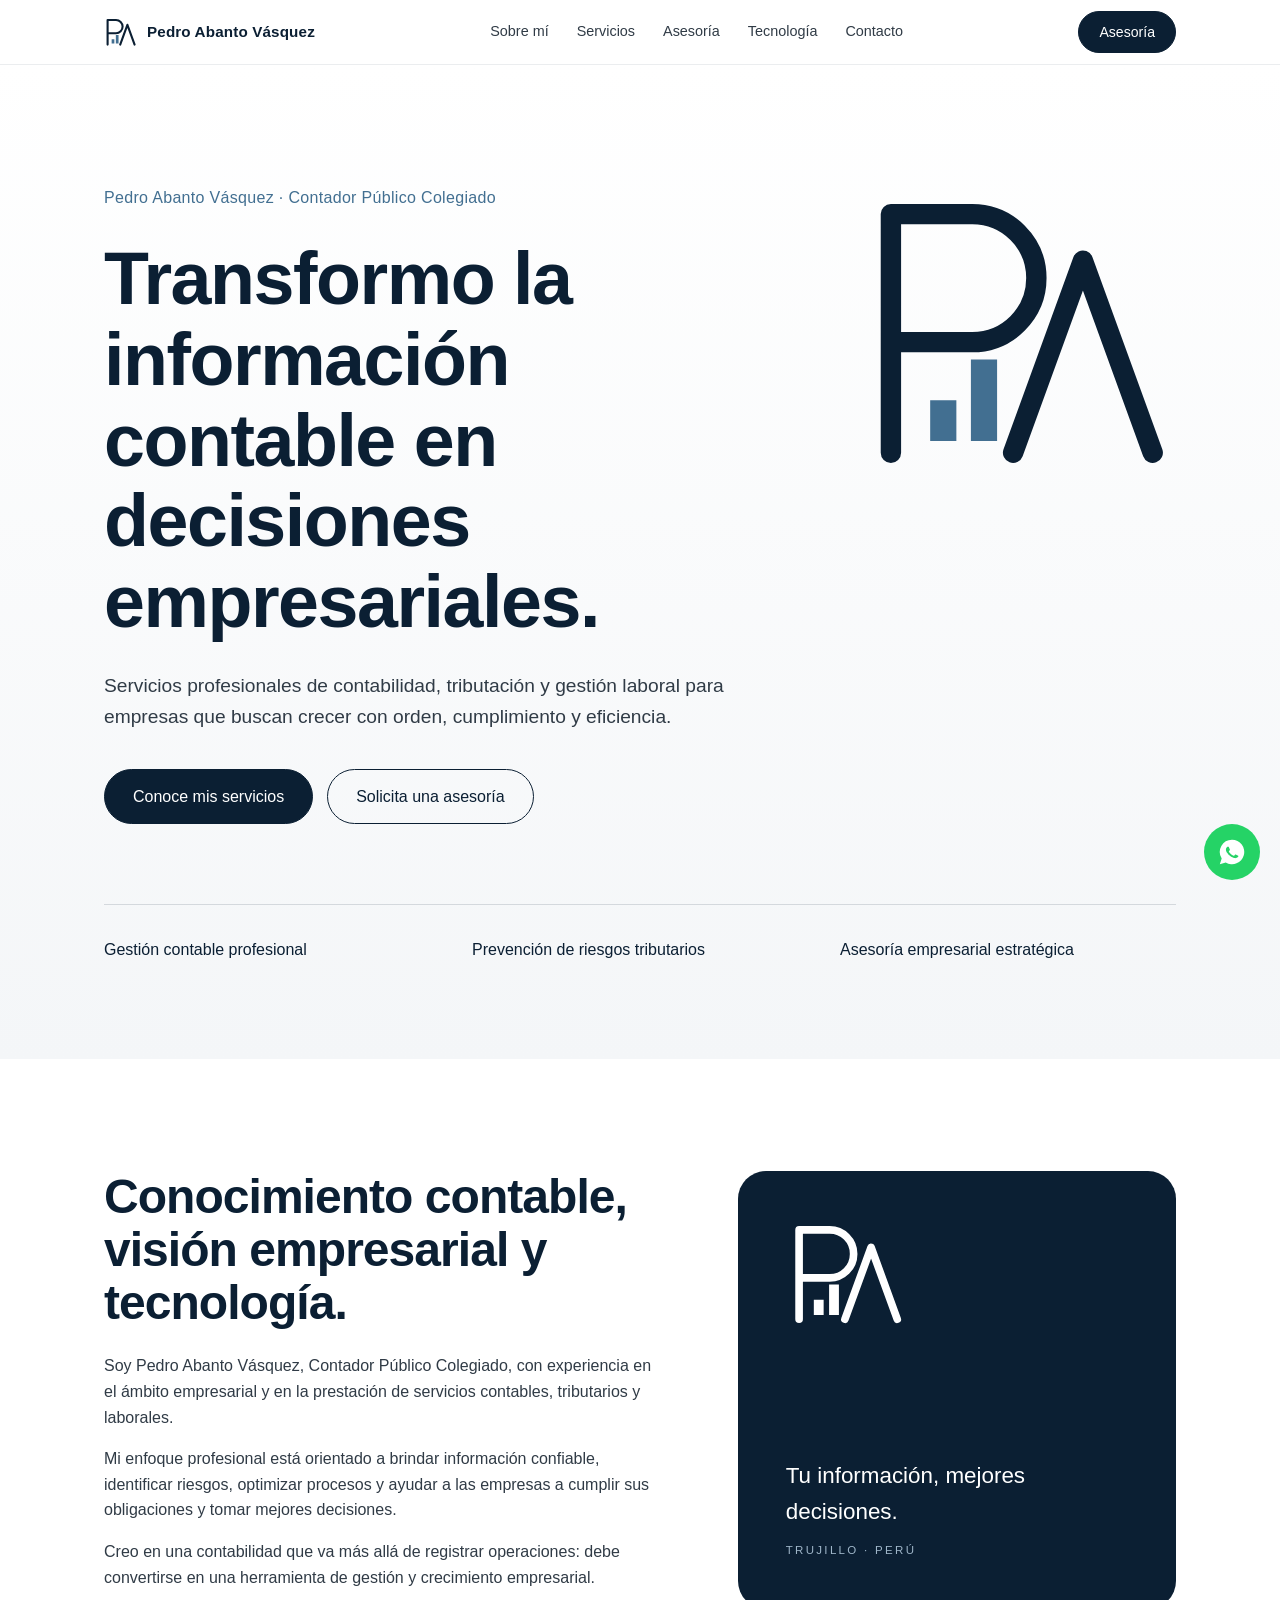
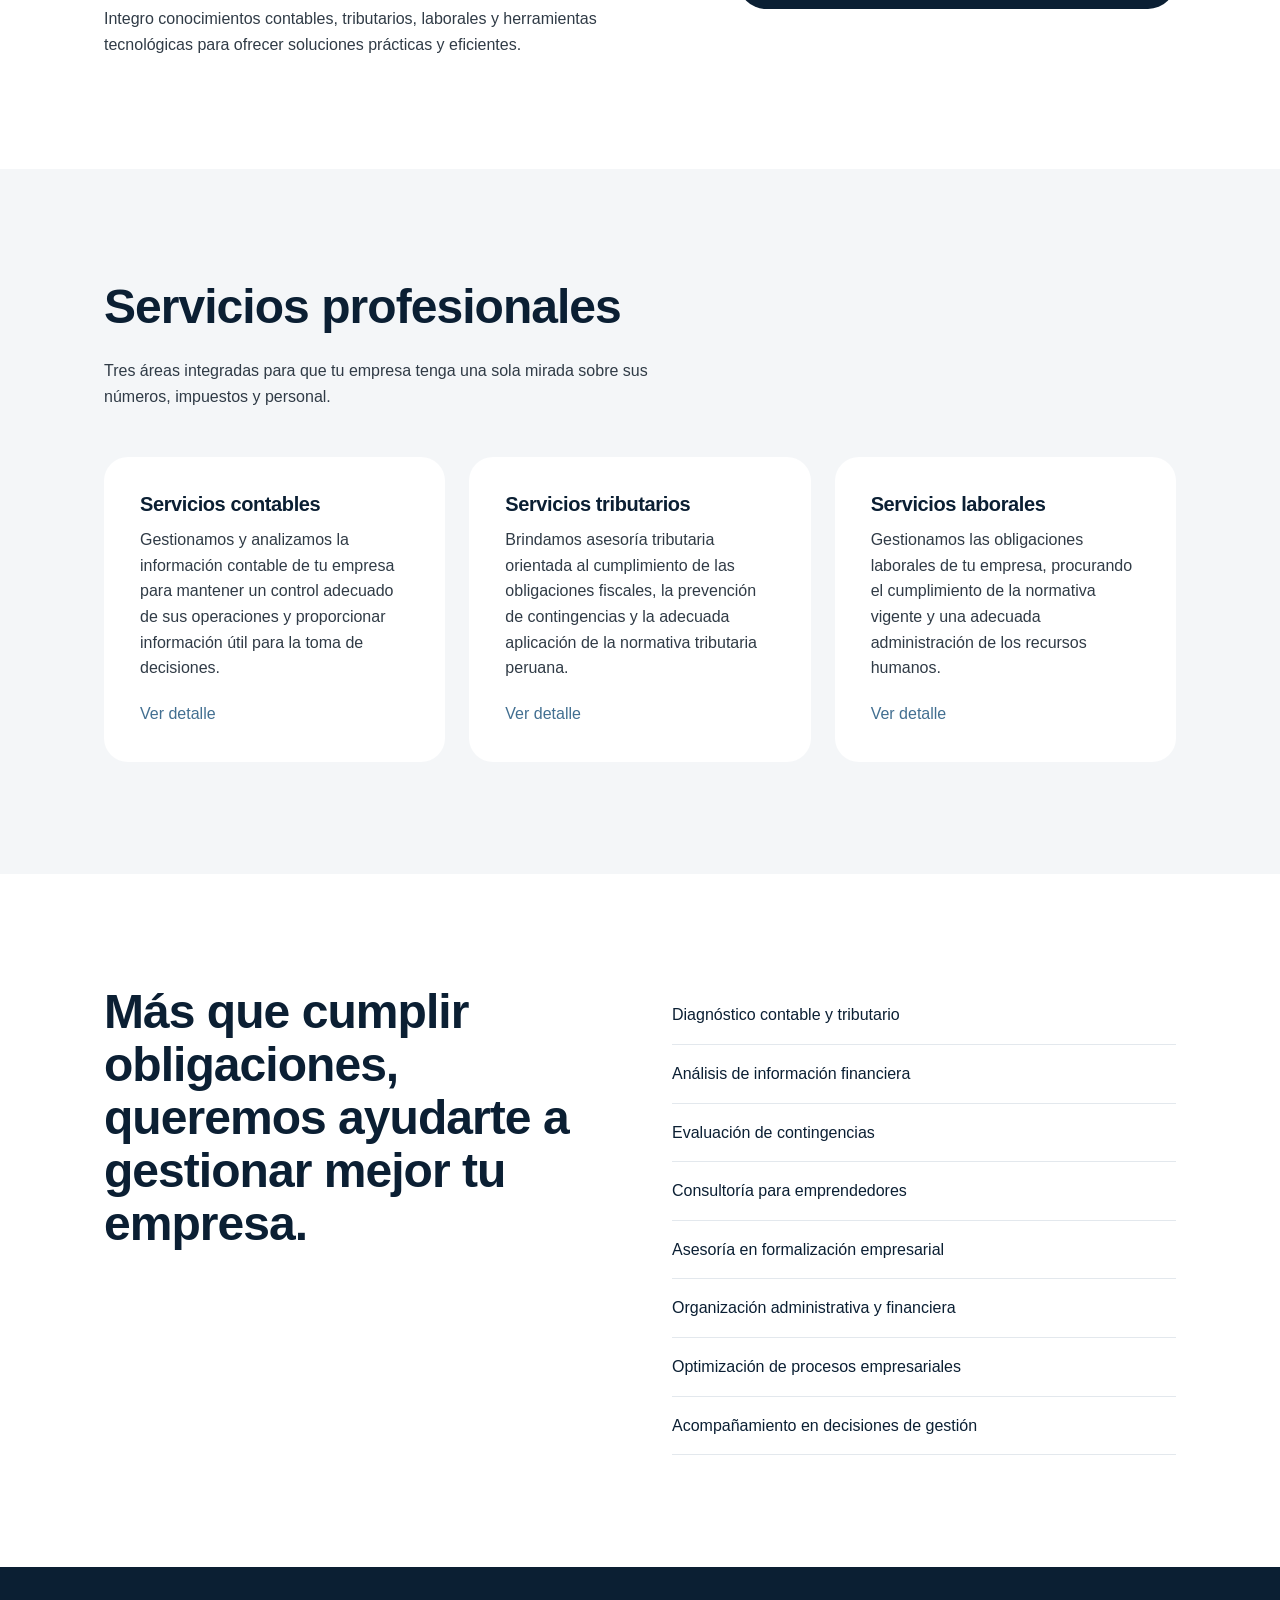
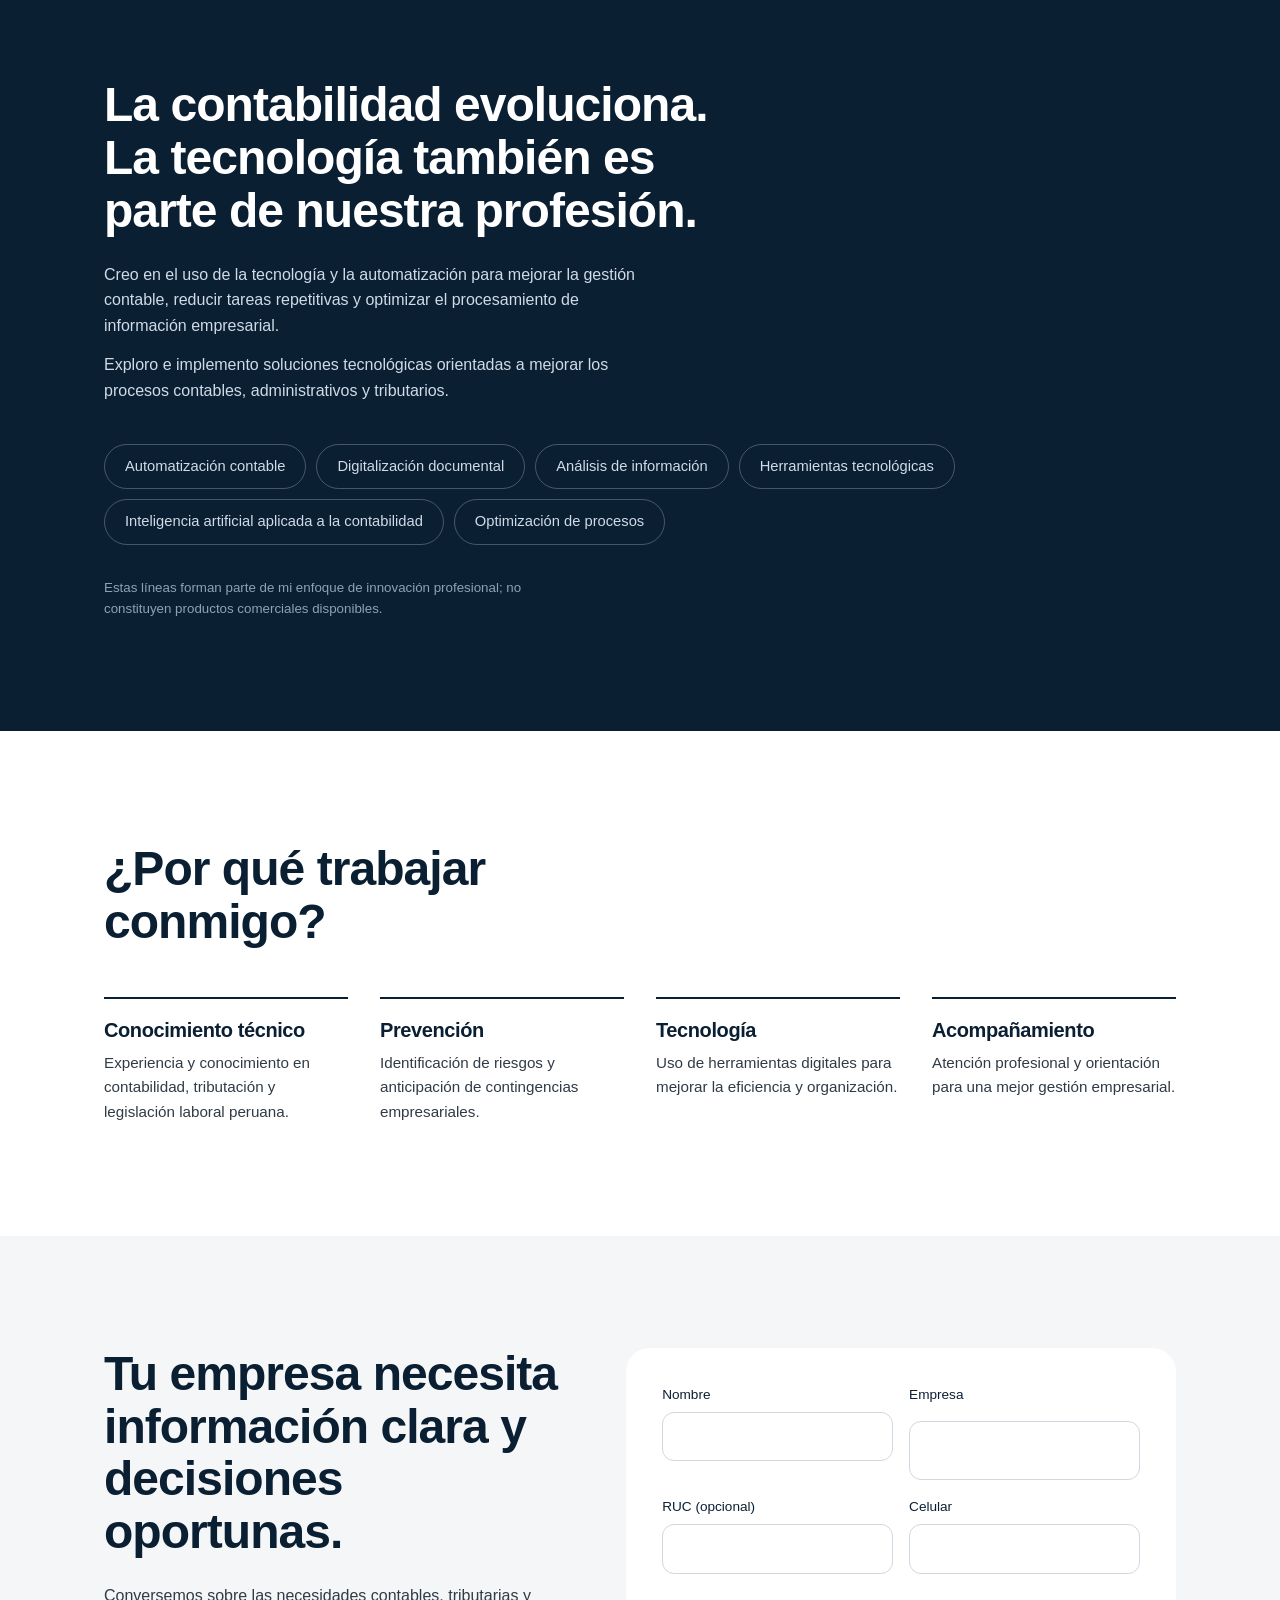
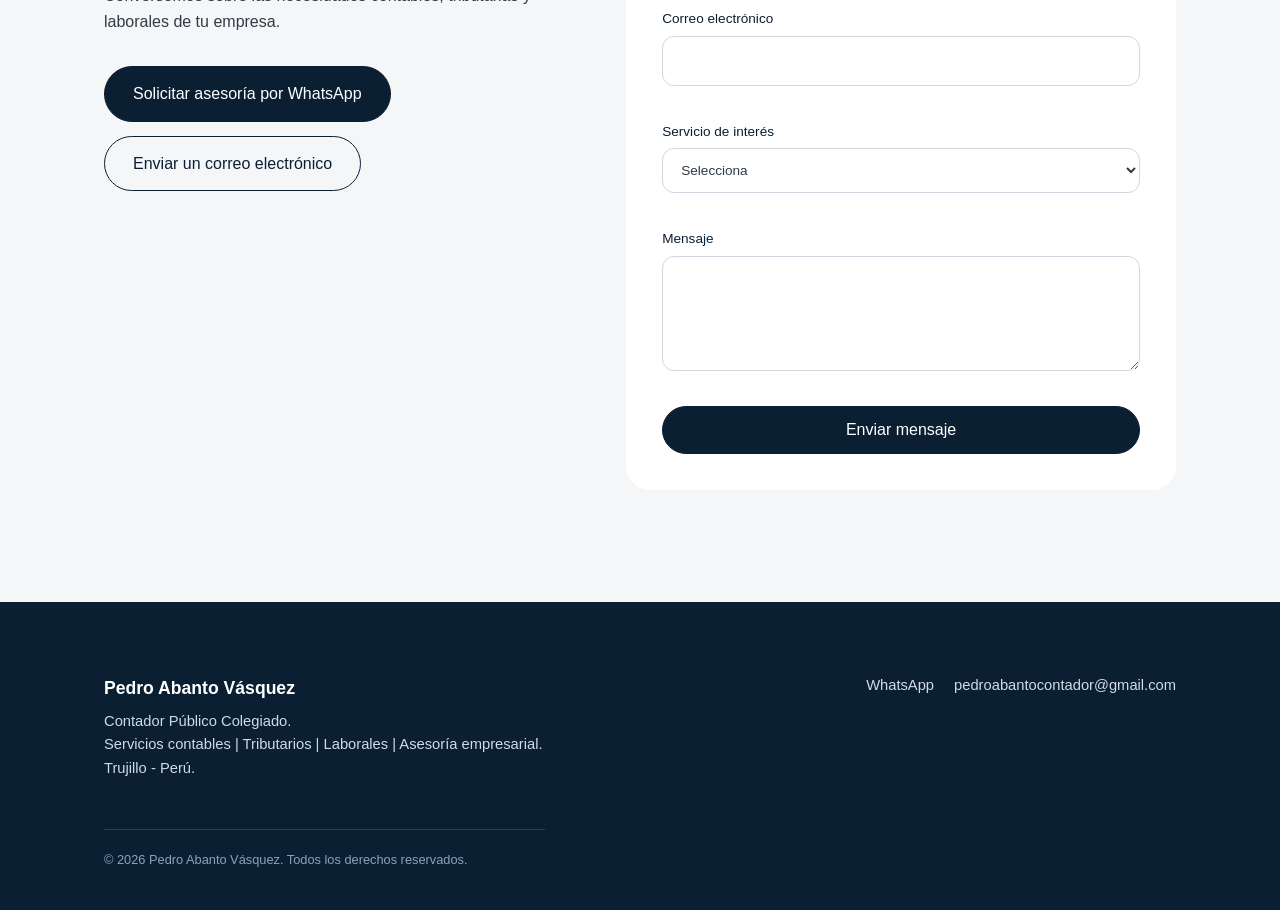
<file: index.html>
<!DOCTYPE html>
<html lang="es-PE"><head><meta charset="utf-8"><meta name="viewport" content="width=device-width,initial-scale=1">
<title>Pedro Abanto Vásquez | Contador Público en Trujillo · Asesoría tributaria y laboral</title>
<meta name="description" content="Contador público colegiado en Trujillo, Perú. Servicios contables, outsourcing contable, asesoría tributaria, declaraciones SUNAT, planillas y planeamiento tributario para empresas.">
<meta name="theme-color" content="#0B1F33">
<!-- Cuando tengas dominio: reemplaza TU-DOMINIO.com -->
<link rel="canonical" href="https://TU-DOMINIO.com/">
<meta property="og:type" content="website"><meta property="og:locale" content="es_PE">
<meta property="og:title" content="Pedro Abanto Vásquez | Contador Público Colegiado">
<meta property="og:description" content="Contabilidad, tributación y gestión laboral para empresas que buscan crecer con orden, cumplimiento y eficiencia.">
<meta property="og:url" content="https://TU-DOMINIO.com/"><meta property="og:image" content="https://TU-DOMINIO.com/assets/og.png">
<link rel="icon" type="image/svg+xml" href="assets/logo.svg">
<link rel="stylesheet" href="css/styles.css">
<script type="application/ld+json">{"@context":"https://schema.org","@type":"AccountingService","name":"Pedro Abanto Vásquez - Contador Público Colegiado","areaServed":"PE","address":{"@type":"PostalAddress","addressLocality":"Trujillo","addressCountry":"PE"},"email":"pedroabantocontador@gmail.com","telephone":"+51996002469"}</script>
</head><body>
<header><div class="wrap"><nav aria-label="Principal">
<a class="brand" href="#inicio"><img src="assets/logo.svg" alt="Monograma PA">Pedro Abanto Vásquez</a>
<ul><li><a href="#sobre-mi">Sobre mí</a></li><li><a href="#servicios">Servicios</a></li><li><a href="#asesoria">Asesoría</a></li><li><a href="#tecnologia">Tecnología</a></li><li><a href="#contacto">Contacto</a></li></ul>
<a class="btn" style="padding:9px 20px;font-size:.88rem" href="#contacto">Asesoría</a></nav></div></header>
<main>
<section class="hero" id="inicio"><div class="wrap">
<img class="mark" src="assets/logo.svg" alt="" aria-hidden="true">
<p class="name">Pedro Abanto Vásquez · Contador Público Colegiado</p>
<h1>Transformo la información contable en decisiones empresariales.</h1>
<p class="lead">Servicios profesionales de contabilidad, tributación y gestión laboral para empresas que buscan crecer con orden, cumplimiento y eficiencia.</p>
<div class="cta"><a class="btn" href="#servicios">Conoce mis servicios</a><a class="btn ghost" href="#contacto">Solicita una asesoría</a></div>
<div class="attrs"><p>Gestión contable profesional</p><p>Prevención de riesgos tributarios</p><p>Asesoría empresarial estratégica</p></div>
</div></section>
<section id="sobre-mi"><div class="wrap about"><div>
<h2>Conocimiento contable, visión empresarial y tecnología.</h2>
<p>Soy Pedro Abanto Vásquez, Contador Público Colegiado, con experiencia en el ámbito empresarial y en la prestación de servicios contables, tributarios y laborales.</p>
<p>Mi enfoque profesional está orientado a brindar información confiable, identificar riesgos, optimizar procesos y ayudar a las empresas a cumplir sus obligaciones y tomar mejores decisiones.</p>
<p>Creo en una contabilidad que va más allá de registrar operaciones: debe convertirse en una herramienta de gestión y crecimiento empresarial.</p>
<p>Integro conocimientos contables, tributarios, laborales y herramientas tecnológicas para ofrecer soluciones prácticas y eficientes.</p></div>
<div class="panel"><img src="assets/logo.svg" alt="Monograma PA"><div><strong>Tu información, mejores decisiones.</strong><small>TRUJILLO · PERÚ</small></div></div>
</div></section>
<section class="services" id="servicios"><div class="wrap">
<h2>Servicios profesionales</h2><p>Tres áreas integradas para que tu empresa tenga una sola mirada sobre sus números, impuestos y personal.</p>
<div class="cols"><a class="col card" href="servicios-contables.html"><h3>Servicios contables</h3><p>Gestionamos y analizamos la información contable de tu empresa para mantener un control adecuado de sus operaciones y proporcionar información útil para la toma de decisiones.</p><span class="more">Ver detalle</span></a><a class="col card" href="servicios-tributarios.html"><h3>Servicios tributarios</h3><p>Brindamos asesoría tributaria orientada al cumplimiento de las obligaciones fiscales, la prevención de contingencias y la adecuada aplicación de la normativa tributaria peruana.</p><span class="more">Ver detalle</span></a><a class="col card" href="servicios-laborales.html"><h3>Servicios laborales</h3><p>Gestionamos las obligaciones laborales de tu empresa, procurando el cumplimiento de la normativa vigente y una adecuada administración de los recursos humanos.</p><span class="more">Ver detalle</span></a></div></div></section>
<section id="asesoria"><div class="wrap adv"><div><h2>Más que cumplir obligaciones, queremos ayudarte a gestionar mejor tu empresa.</h2></div><ul><li>Diagnóstico contable y tributario</li><li>Análisis de información financiera</li><li>Evaluación de contingencias</li><li>Consultoría para emprendedores</li><li>Asesoría en formalización empresarial</li><li>Organización administrativa y financiera</li><li>Optimización de procesos empresariales</li><li>Acompañamiento en decisiones de gestión</li></ul></div></section>
<section class="tech" id="tecnologia"><div class="wrap">
<h2>La contabilidad evoluciona. La tecnología también es parte de nuestra profesión.</h2>
<p>Creo en el uso de la tecnología y la automatización para mejorar la gestión contable, reducir tareas repetitivas y optimizar el procesamiento de información empresarial.</p>
<p style="margin-top:14px">Exploro e implemento soluciones tecnológicas orientadas a mejorar los procesos contables, administrativos y tributarios.</p>
<div class="tags"><span>Automatización contable</span><span>Digitalización documental</span><span>Análisis de información</span><span>Herramientas tecnológicas</span><span>Inteligencia artificial aplicada a la contabilidad</span><span>Optimización de procesos</span></div>
<small>Estas líneas forman parte de mi enfoque de innovación profesional; no constituyen productos comerciales disponibles.</small>
</div></section>
<section><div class="wrap"><h2>¿Por qué trabajar conmigo?</h2><div class="pillars"><div><h3>Conocimiento técnico</h3><p>Experiencia y conocimiento en contabilidad, tributación y legislación laboral peruana.</p></div><div><h3>Prevención</h3><p>Identificación de riesgos y anticipación de contingencias empresariales.</p></div><div><h3>Tecnología</h3><p>Uso de herramientas digitales para mejorar la eficiencia y organización.</p></div><div><h3>Acompañamiento</h3><p>Atención profesional y orientación para una mejor gestión empresarial.</p></div></div></div></section>
<section class="contact" id="contacto"><div class="wrap cgrid"><div>
<h2>Tu empresa necesita información clara y decisiones oportunas.</h2>
<p>Conversemos sobre las necesidades contables, tributarias y laborales de tu empresa.</p>
<div class="cta" style="margin-top:32px"><a class="btn" data-wa href="#">Solicitar asesoría por WhatsApp</a><a class="btn ghost" data-mail href="#">Enviar un correo electrónico</a></div></div>
<form id="contacto-form" action="#" method="post" novalidate>
<div class="row"><label>Nombre<input name="nombre" autocomplete="name" required><span class="err" data-err="nombre"></span></label>
<label>Empresa<input name="empresa" autocomplete="organization"></label></div>
<div class="row"><label>RUC (opcional)<input name="ruc" inputmode="numeric" maxlength="11"><span class="err" data-err="ruc"></span></label>
<label>Celular<input name="celular" type="tel" autocomplete="tel" inputmode="numeric"><span class="err" data-err="celular"></span></label></div>
<label>Correo electrónico<input name="correo" type="email" autocomplete="email"><span class="err" data-err="correo"></span></label>
<label>Servicio de interés<select name="servicio"><option value="">Selecciona</option><option>Servicios contables</option><option>Servicios tributarios</option><option>Servicios laborales</option><option>Asesoría empresarial</option><option>Tecnología y automatización</option><option>Otro</option></select><span class="err" data-err="servicio"></span></label>
<label>Mensaje<textarea name="mensaje" rows="4"></textarea><span class="err" data-err="mensaje"></span></label>
<button class="btn" type="submit">Enviar mensaje</button><div id="estado" role="status"></div></form>
</div></section>
</main>
<footer><div class="wrap"><div class="top"><div><strong>Pedro Abanto Vásquez</strong><p style="margin-top:8px">Contador Público Colegiado.<br>Servicios contables | Tributarios | Laborales | Asesoría empresarial.<br>Trujillo - Perú.</p></div>
<ul><li><a data-wa href="#">WhatsApp</a></li><li><a data-mail href="#" data-email-text></a></li>
<li data-social="instagram"><a href="#">Instagram</a></li><li data-social="facebook"><a href="#">Facebook</a></li></ul></div>
<p class="legal">© <span id="year"></span> Pedro Abanto Vásquez. Todos los derechos reservados.</p></div></footer>
<a class="wa" data-wa href="#" aria-label="Escribir por WhatsApp"><svg viewBox="0 0 32 32" aria-hidden="true"><path d="M16 3a13 13 0 0 0-11 19.9L3 29l6.3-1.9A13 13 0 1 0 16 3zm6.7 17.9c-.3.8-1.7 1.5-2.3 1.6-.6.1-1.3.1-2.1-.1-.5-.2-1.1-.4-1.9-.8-3.300-1.400-5.400-4.700-5.600-4.900-.2-.2-1.300-1.700-1.300-3.200s.8-2.300 1.100-2.600c.3-.3.600-.4.800-.4h.6c.2 0 .5-.1.7.5l1 2.300c.1.2.1.400 0 .6l-.4.600-.5.600c-.2.200-.3.400-.1.700.2.300.9 1.500 2 2.400 1.400 1.200 2.500 1.600 2.900 1.800.3.200.5.100.7-.1l.9-1.100c.2-.3.400-.2.700-.1l2.200 1.100c.3.100.5.200.6.300.1.200.1.800-.2 1.600z"/></svg></a>
<script src="js/main.js"></script></body></html>
</file>
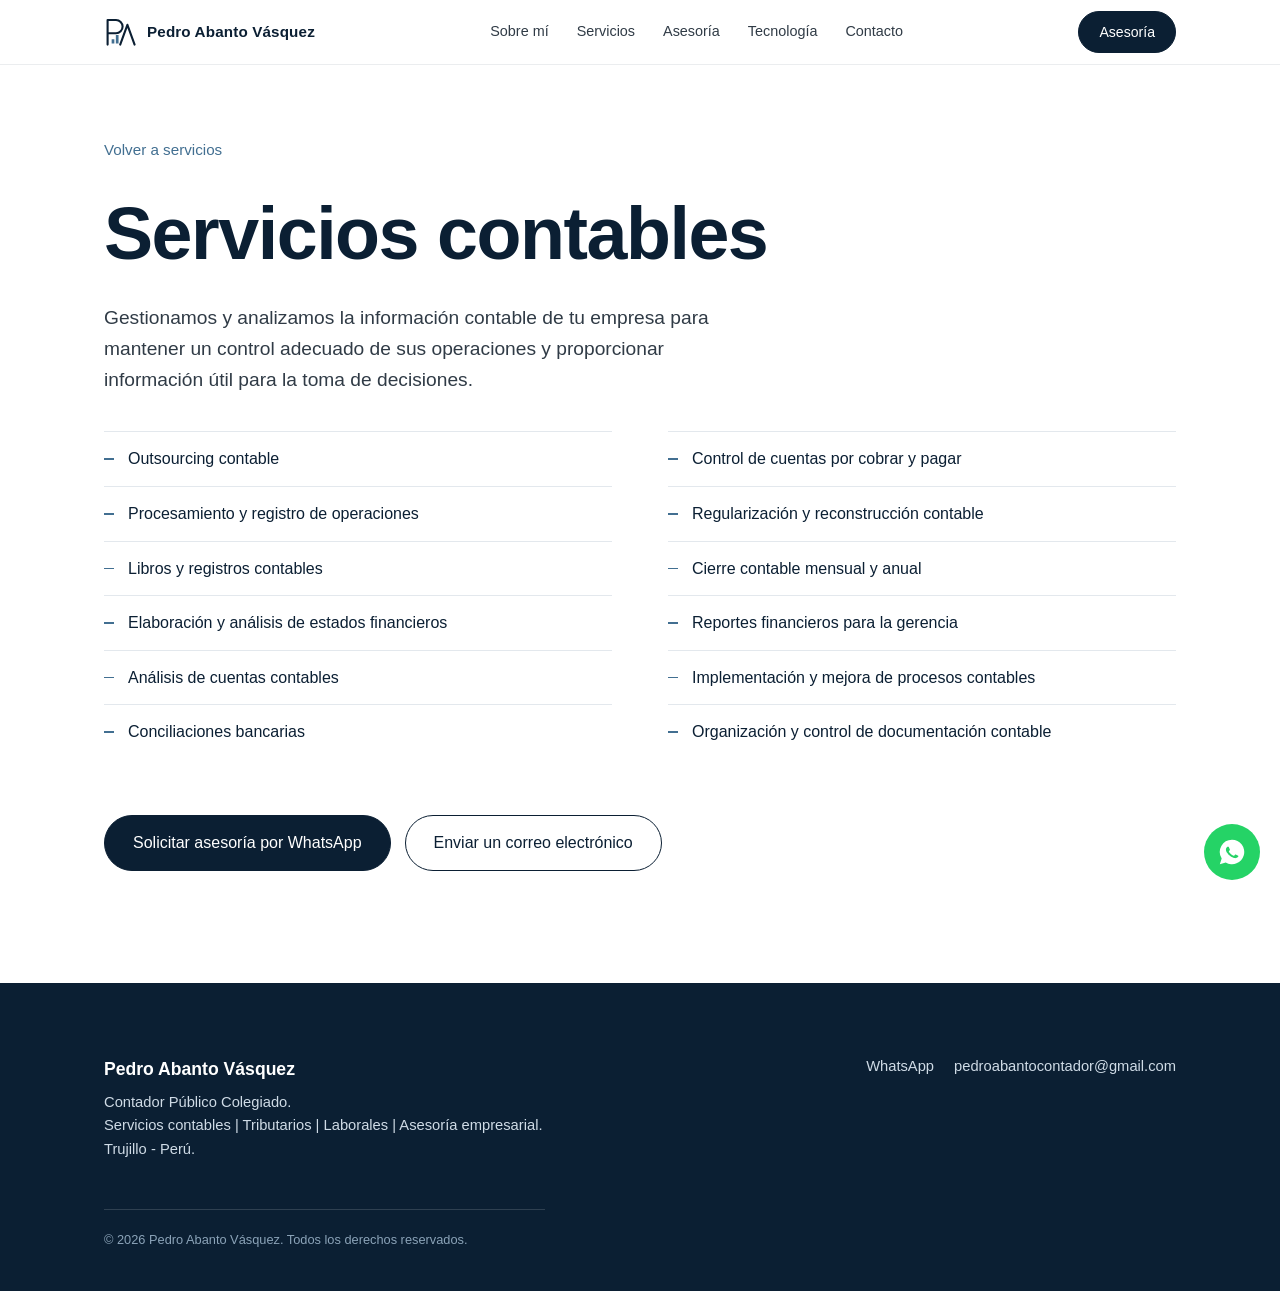
<file: servicios-contables.html>
<!DOCTYPE html>
<html lang="es-PE"><head><meta charset="utf-8"><meta name="viewport" content="width=device-width,initial-scale=1">
<title>Servicios contables | Pedro Abanto Vásquez · Contador Público en Trujillo</title>
<meta name="description" content="Gestionamos y analizamos la información contable de tu empresa para mantener un control adecuado de sus operaciones y proporcionar información útil para la toma de decisiones.">
<meta name="theme-color" content="#0B1F33"><link rel="icon" type="image/svg+xml" href="assets/logo.svg">
<link rel="stylesheet" href="css/styles.css"></head><body>
<header><div class="wrap"><nav aria-label="Principal">
<a class="brand" href="index.html"><img src="assets/logo.svg" alt="Monograma PA">Pedro Abanto Vásquez</a>
<ul><li><a href="index.html#sobre-mi">Sobre mí</a></li><li><a href="index.html#servicios">Servicios</a></li><li><a href="index.html#asesoria">Asesoría</a></li><li><a href="index.html#tecnologia">Tecnología</a></li><li><a href="index.html#contacto">Contacto</a></li></ul>
<a class="btn" style="padding:9px 20px;font-size:.88rem" href="index.html#contacto">Asesoría</a></nav></div></header>
<main><section class="detail"><div class="wrap">
<a class="back" href="index.html#servicios">Volver a servicios</a>
<h1>Servicios contables</h1><p class="lead">Gestionamos y analizamos la información contable de tu empresa para mantener un control adecuado de sus operaciones y proporcionar información útil para la toma de decisiones.</p>
<ul class="dl"><li>Outsourcing contable</li><li>Procesamiento y registro de operaciones</li><li>Libros y registros contables</li><li>Elaboración y análisis de estados financieros</li><li>Análisis de cuentas contables</li><li>Conciliaciones bancarias</li><li>Control de cuentas por cobrar y pagar</li><li>Regularización y reconstrucción contable</li><li>Cierre contable mensual y anual</li><li>Reportes financieros para la gerencia</li><li>Implementación y mejora de procesos contables</li><li>Organización y control de documentación contable</li></ul>
<div class="cta" style="margin-top:56px"><a class="btn" data-wa href="#">Solicitar asesoría por WhatsApp</a><a class="btn ghost" data-mail href="#">Enviar un correo electrónico</a></div>
</div></section></main>
<footer><div class="wrap"><div class="top"><div><strong>Pedro Abanto Vásquez</strong><p style="margin-top:8px">Contador Público Colegiado.<br>Servicios contables | Tributarios | Laborales | Asesoría empresarial.<br>Trujillo - Perú.</p></div>
<ul><li><a data-wa href="#">WhatsApp</a></li><li><a data-mail href="#" data-email-text></a></li>
<li data-social="instagram"><a href="#">Instagram</a></li><li data-social="facebook"><a href="#">Facebook</a></li></ul></div>
<p class="legal">© <span id="year"></span> Pedro Abanto Vásquez. Todos los derechos reservados.</p></div></footer>
<a class="wa" data-wa href="#" aria-label="Escribir por WhatsApp"><svg viewBox="0 0 32 32" aria-hidden="true"><path d="M16 3a13 13 0 0 0-11 19.9L3 29l6.3-1.9A13 13 0 1 0 16 3zm6.7 17.9c-.3.8-1.7 1.5-2.3 1.6-.6.1-1.3.1-2.1-.1-.5-.2-1.1-.4-1.9-.8-3.300-1.400-5.400-4.700-5.600-4.900-.2-.2-1.300-1.700-1.300-3.200s.8-2.300 1.100-2.600c.3-.3.600-.4.800-.4h.6c.2 0 .5-.1.7.5l1 2.300c.1.2.1.400 0 .6l-.4.600-.5.600c-.2.200-.3.400-.1.700.2.300.9 1.500 2 2.400 1.400 1.200 2.500 1.600 2.900 1.800.3.200.5.100.7-.1l.9-1.100c.2-.3.400-.2.700-.1l2.200 1.100c.3.100.5.200.6.300.1.200.1.800-.2 1.600z"/></svg></a>
<script src="js/main.js"></script></body></html>
</file>
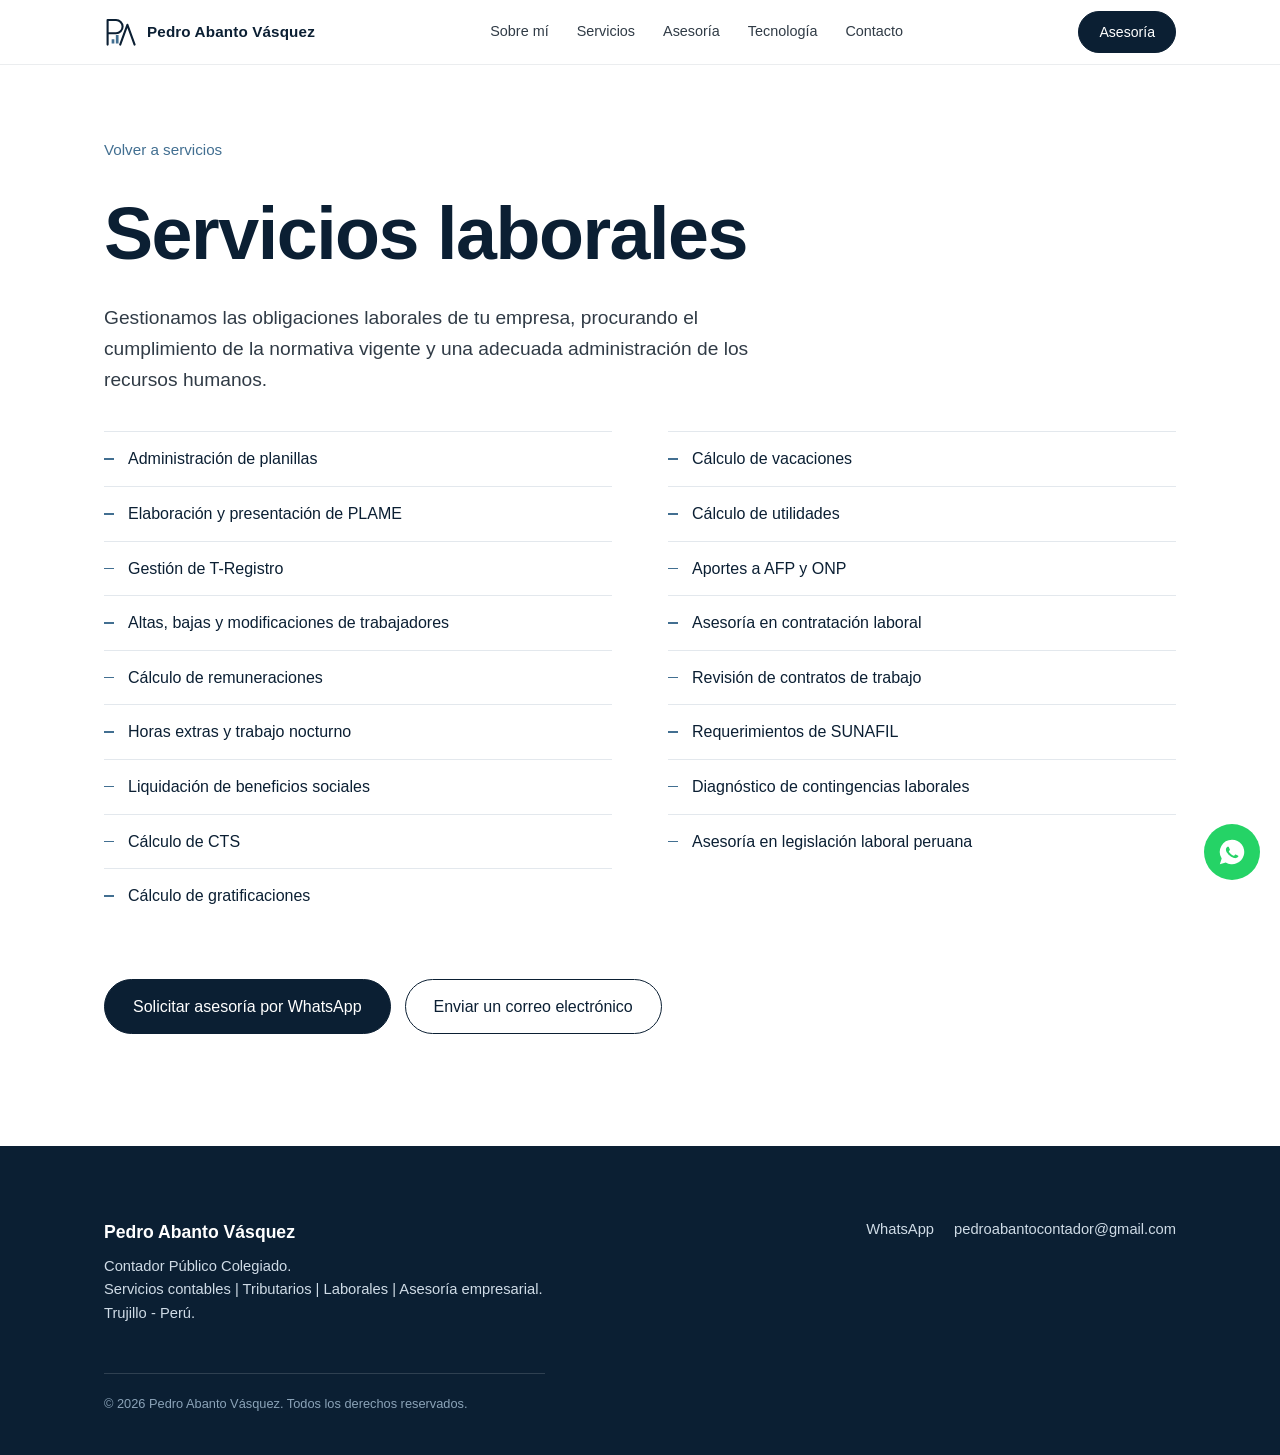
<file: servicios-laborales.html>
<!DOCTYPE html>
<html lang="es-PE"><head><meta charset="utf-8"><meta name="viewport" content="width=device-width,initial-scale=1">
<title>Servicios laborales | Pedro Abanto Vásquez · Contador Público en Trujillo</title>
<meta name="description" content="Gestionamos las obligaciones laborales de tu empresa, procurando el cumplimiento de la normativa vigente y una adecuada administración de los recursos humanos.">
<meta name="theme-color" content="#0B1F33"><link rel="icon" type="image/svg+xml" href="assets/logo.svg">
<link rel="stylesheet" href="css/styles.css"></head><body>
<header><div class="wrap"><nav aria-label="Principal">
<a class="brand" href="index.html"><img src="assets/logo.svg" alt="Monograma PA">Pedro Abanto Vásquez</a>
<ul><li><a href="index.html#sobre-mi">Sobre mí</a></li><li><a href="index.html#servicios">Servicios</a></li><li><a href="index.html#asesoria">Asesoría</a></li><li><a href="index.html#tecnologia">Tecnología</a></li><li><a href="index.html#contacto">Contacto</a></li></ul>
<a class="btn" style="padding:9px 20px;font-size:.88rem" href="index.html#contacto">Asesoría</a></nav></div></header>
<main><section class="detail"><div class="wrap">
<a class="back" href="index.html#servicios">Volver a servicios</a>
<h1>Servicios laborales</h1><p class="lead">Gestionamos las obligaciones laborales de tu empresa, procurando el cumplimiento de la normativa vigente y una adecuada administración de los recursos humanos.</p>
<ul class="dl"><li>Administración de planillas</li><li>Elaboración y presentación de PLAME</li><li>Gestión de T-Registro</li><li>Altas, bajas y modificaciones de trabajadores</li><li>Cálculo de remuneraciones</li><li>Horas extras y trabajo nocturno</li><li>Liquidación de beneficios sociales</li><li>Cálculo de CTS</li><li>Cálculo de gratificaciones</li><li>Cálculo de vacaciones</li><li>Cálculo de utilidades</li><li>Aportes a AFP y ONP</li><li>Asesoría en contratación laboral</li><li>Revisión de contratos de trabajo</li><li>Requerimientos de SUNAFIL</li><li>Diagnóstico de contingencias laborales</li><li>Asesoría en legislación laboral peruana</li></ul>
<div class="cta" style="margin-top:56px"><a class="btn" data-wa href="#">Solicitar asesoría por WhatsApp</a><a class="btn ghost" data-mail href="#">Enviar un correo electrónico</a></div>
</div></section></main>
<footer><div class="wrap"><div class="top"><div><strong>Pedro Abanto Vásquez</strong><p style="margin-top:8px">Contador Público Colegiado.<br>Servicios contables | Tributarios | Laborales | Asesoría empresarial.<br>Trujillo - Perú.</p></div>
<ul><li><a data-wa href="#">WhatsApp</a></li><li><a data-mail href="#" data-email-text></a></li>
<li data-social="instagram"><a href="#">Instagram</a></li><li data-social="facebook"><a href="#">Facebook</a></li></ul></div>
<p class="legal">© <span id="year"></span> Pedro Abanto Vásquez. Todos los derechos reservados.</p></div></footer>
<a class="wa" data-wa href="#" aria-label="Escribir por WhatsApp"><svg viewBox="0 0 32 32" aria-hidden="true"><path d="M16 3a13 13 0 0 0-11 19.9L3 29l6.3-1.9A13 13 0 1 0 16 3zm6.7 17.9c-.3.8-1.7 1.5-2.3 1.6-.6.1-1.3.1-2.1-.1-.5-.2-1.1-.4-1.9-.8-3.300-1.400-5.400-4.700-5.600-4.900-.2-.2-1.300-1.700-1.300-3.200s.8-2.300 1.100-2.600c.3-.3.600-.4.800-.4h.6c.2 0 .5-.1.7.5l1 2.300c.1.2.1.400 0 .6l-.4.600-.5.600c-.2.200-.3.400-.1.700.2.300.9 1.500 2 2.400 1.400 1.200 2.500 1.600 2.900 1.800.3.200.5.100.7-.1l.9-1.100c.2-.3.400-.2.700-.1l2.200 1.100c.3.100.5.200.6.300.1.200.1.800-.2 1.600z"/></svg></a>
<script src="js/main.js"></script></body></html>
</file>
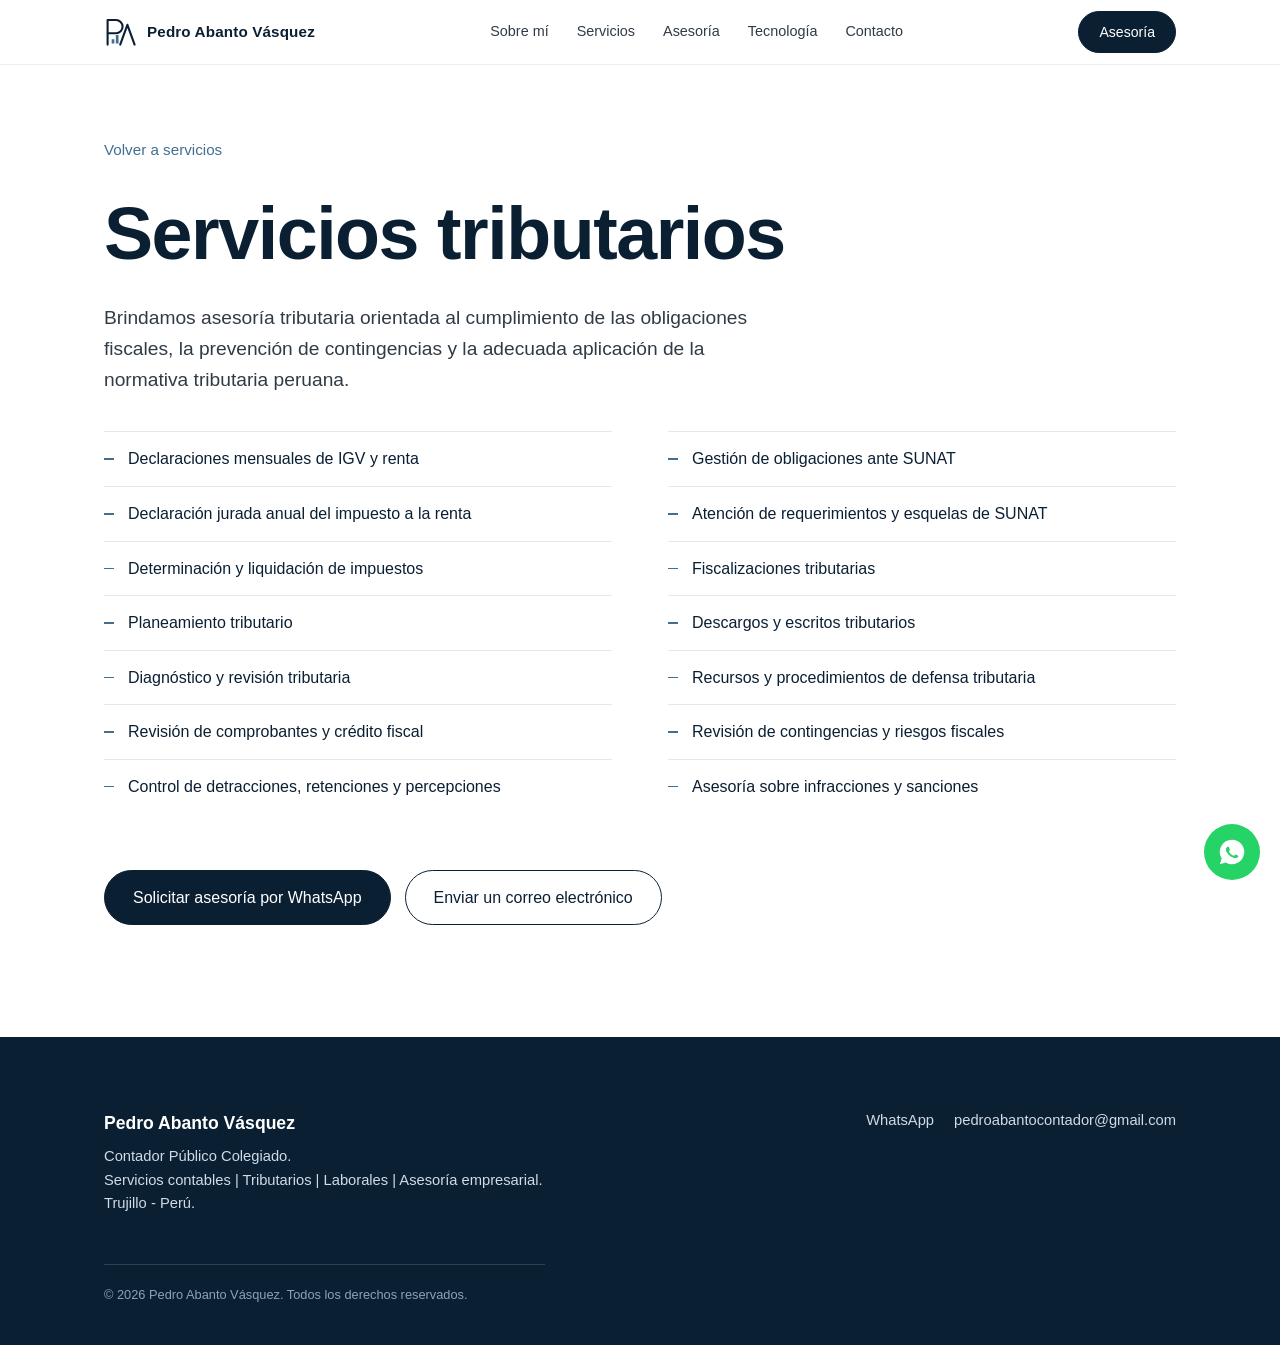
<file: servicios-tributarios.html>
<!DOCTYPE html>
<html lang="es-PE"><head><meta charset="utf-8"><meta name="viewport" content="width=device-width,initial-scale=1">
<title>Servicios tributarios | Pedro Abanto Vásquez · Contador Público en Trujillo</title>
<meta name="description" content="Brindamos asesoría tributaria orientada al cumplimiento de las obligaciones fiscales, la prevención de contingencias y la adecuada aplicación de la normativa tributaria peruana.">
<meta name="theme-color" content="#0B1F33"><link rel="icon" type="image/svg+xml" href="assets/logo.svg">
<link rel="stylesheet" href="css/styles.css"></head><body>
<header><div class="wrap"><nav aria-label="Principal">
<a class="brand" href="index.html"><img src="assets/logo.svg" alt="Monograma PA">Pedro Abanto Vásquez</a>
<ul><li><a href="index.html#sobre-mi">Sobre mí</a></li><li><a href="index.html#servicios">Servicios</a></li><li><a href="index.html#asesoria">Asesoría</a></li><li><a href="index.html#tecnologia">Tecnología</a></li><li><a href="index.html#contacto">Contacto</a></li></ul>
<a class="btn" style="padding:9px 20px;font-size:.88rem" href="index.html#contacto">Asesoría</a></nav></div></header>
<main><section class="detail"><div class="wrap">
<a class="back" href="index.html#servicios">Volver a servicios</a>
<h1>Servicios tributarios</h1><p class="lead">Brindamos asesoría tributaria orientada al cumplimiento de las obligaciones fiscales, la prevención de contingencias y la adecuada aplicación de la normativa tributaria peruana.</p>
<ul class="dl"><li>Declaraciones mensuales de IGV y renta</li><li>Declaración jurada anual del impuesto a la renta</li><li>Determinación y liquidación de impuestos</li><li>Planeamiento tributario</li><li>Diagnóstico y revisión tributaria</li><li>Revisión de comprobantes y crédito fiscal</li><li>Control de detracciones, retenciones y percepciones</li><li>Gestión de obligaciones ante SUNAT</li><li>Atención de requerimientos y esquelas de SUNAT</li><li>Fiscalizaciones tributarias</li><li>Descargos y escritos tributarios</li><li>Recursos y procedimientos de defensa tributaria</li><li>Revisión de contingencias y riesgos fiscales</li><li>Asesoría sobre infracciones y sanciones</li></ul>
<div class="cta" style="margin-top:56px"><a class="btn" data-wa href="#">Solicitar asesoría por WhatsApp</a><a class="btn ghost" data-mail href="#">Enviar un correo electrónico</a></div>
</div></section></main>
<footer><div class="wrap"><div class="top"><div><strong>Pedro Abanto Vásquez</strong><p style="margin-top:8px">Contador Público Colegiado.<br>Servicios contables | Tributarios | Laborales | Asesoría empresarial.<br>Trujillo - Perú.</p></div>
<ul><li><a data-wa href="#">WhatsApp</a></li><li><a data-mail href="#" data-email-text></a></li>
<li data-social="instagram"><a href="#">Instagram</a></li><li data-social="facebook"><a href="#">Facebook</a></li></ul></div>
<p class="legal">© <span id="year"></span> Pedro Abanto Vásquez. Todos los derechos reservados.</p></div></footer>
<a class="wa" data-wa href="#" aria-label="Escribir por WhatsApp"><svg viewBox="0 0 32 32" aria-hidden="true"><path d="M16 3a13 13 0 0 0-11 19.9L3 29l6.3-1.9A13 13 0 1 0 16 3zm6.7 17.9c-.3.8-1.7 1.5-2.3 1.6-.6.1-1.3.1-2.1-.1-.5-.2-1.1-.4-1.9-.8-3.300-1.400-5.400-4.700-5.600-4.900-.2-.2-1.300-1.700-1.300-3.200s.8-2.300 1.100-2.600c.3-.3.600-.4.800-.4h.6c.2 0 .5-.1.7.5l1 2.300c.1.2.1.400 0 .6l-.4.600-.5.600c-.2.200-.3.400-.1.700.2.300.9 1.500 2 2.400 1.400 1.200 2.500 1.600 2.900 1.800.3.200.5.100.7-.1l.9-1.100c.2-.3.400-.2.700-.1l2.200 1.100c.3.100.5.200.6.300.1.200.1.800-.2 1.600z"/></svg></a>
<script src="js/main.js"></script></body></html>
</file>
<file: css/styles.css>
:root{--navy:#0B1F33;--blue:#426F91;--light:#F4F6F8;--dark:#303B46;--ease:cubic-bezier(.2,.7,.2,1)}
*{box-sizing:border-box;margin:0}html{scroll-behavior:smooth;scroll-padding-top:72px}
body{font-family:-apple-system,BlinkMacSystemFont,"SF Pro Display","Inter","Segoe UI",Roboto,sans-serif;color:var(--dark);line-height:1.6;background:#fff;-webkit-font-smoothing:antialiased}
img{max-width:100%}a{color:inherit}:focus-visible{outline:2px solid var(--blue);outline-offset:3px}
.wrap{max-width:1120px;margin:0 auto;padding:0 24px}section{padding:112px 0}
h1,h2,h3{color:var(--navy);line-height:1.1;letter-spacing:-.02em;font-weight:600}
h1{font-size:clamp(2.4rem,6vw,4.6rem);max-width:15ch}h2{font-size:clamp(1.8rem,4vw,3rem);max-width:20ch;margin-bottom:24px}h3{font-size:1.25rem}
p{max-width:62ch}.lead{font-size:1.2rem;margin:28px 0 36px}
header{position:sticky;top:0;z-index:10;background:rgba(255,255,255,.82);backdrop-filter:saturate(180%) blur(16px);border-bottom:1px solid rgba(11,31,51,.08)}
nav{display:flex;align-items:center;justify-content:space-between;height:64px}
.brand{display:flex;align-items:center;gap:10px;text-decoration:none;font-weight:600;color:var(--navy);font-size:.95rem;letter-spacing:.01em}.brand img{height:30px}
nav ul{display:flex;gap:28px;list-style:none;padding:0;font-size:.9rem}nav ul a{text-decoration:none;transition:color .2s}nav ul a:hover{color:var(--blue)}
.btn{display:inline-block;padding:14px 28px;border-radius:980px;text-decoration:none;font-weight:500;font-size:1rem;border:1px solid var(--navy);background:var(--navy);color:#fff;cursor:pointer;font-family:inherit;transition:transform .2s var(--ease),background .2s}
.btn:hover{transform:scale(1.03);background:var(--blue);border-color:var(--blue)}.btn.ghost{background:transparent;color:var(--navy)}.btn.ghost:hover{background:var(--navy);color:#fff}
.hero{padding:120px 0 96px;background:linear-gradient(180deg,#fff,var(--light))}.hero .wrap{position:relative}
.hero .name{color:var(--blue);font-size:1rem;letter-spacing:.02em;font-weight:500;margin-bottom:28px}
.hero .mark{position:absolute;right:24px;top:0;width:min(320px,34vw)}.cta{display:flex;gap:14px;flex-wrap:wrap}
.attrs{display:grid;grid-template-columns:repeat(3,1fr);gap:32px;margin-top:80px;padding-top:32px;border-top:1px solid rgba(11,31,51,.14)}.attrs p{font-weight:500;color:var(--navy)}
.about{display:grid;grid-template-columns:1.3fr 1fr;gap:64px;align-items:start}.about p+p{margin-top:16px}
.panel{background:var(--navy);border-radius:28px;padding:48px;color:#fff;aspect-ratio:1/1;display:flex;flex-direction:column;justify-content:space-between}
.panel img{width:120px;filter:brightness(0) invert(1)}.panel small{letter-spacing:.2em;font-size:.72rem;color:#9fb6c9}.panel strong{display:block;font-size:1.4rem;font-weight:500;margin-bottom:6px}
.services{background:var(--light)}.cols{display:grid;grid-template-columns:repeat(3,1fr);gap:24px;margin-top:48px}
.col{background:#fff;border-radius:24px;padding:36px}.col p{font-size:.95rem;margin:12px 0 20px}
.col ul{padding:0;list-style:none;font-size:.9rem}.col li{padding:9px 0 9px 22px;border-top:1px solid #e3e8ed;position:relative}
.col li::before{content:"";position:absolute;left:0;top:19px;width:8px;height:1.5px;background:var(--blue)}
.adv{display:grid;grid-template-columns:1fr 1fr;gap:64px}.adv ul{list-style:none;padding:0}.adv li{padding:16px 0;border-bottom:1px solid #e3e8ed;color:var(--navy);font-weight:500}
.tech{background:var(--navy);color:#cfdbe6}.tech h2{color:#fff;max-width:24ch}.tags{display:flex;flex-wrap:wrap;gap:10px;margin-top:40px}
.tags span{border:1px solid rgba(255,255,255,.25);padding:10px 20px;border-radius:980px;font-size:.92rem}.tech small{display:block;margin-top:32px;color:#8ba3b8;max-width:62ch}
.pillars{display:grid;grid-template-columns:repeat(4,1fr);gap:32px;margin-top:48px}.pillars div{border-top:2px solid var(--navy);padding-top:20px}.pillars p{font-size:.95rem;margin-top:10px}
.contact{background:var(--light)}.cgrid{display:grid;grid-template-columns:1fr 1.2fr;gap:64px}
form{display:grid;gap:16px;background:#fff;padding:36px;border-radius:24px}
label{font-size:.85rem;font-weight:500;color:var(--navy);display:grid;gap:6px}
input,select,textarea{font:inherit;padding:13px 14px;border:1px solid #cfd8e0;border-radius:12px;background:#fff;color:var(--dark)}
input:focus,select:focus,textarea:focus{border-color:var(--blue);outline:none;box-shadow:0 0 0 3px rgba(66,111,145,.2)}
.row{display:grid;grid-template-columns:1fr 1fr;gap:16px}.err{color:#b3261e;font-size:.8rem;min-height:1em}
#estado{font-size:.9rem;padding:12px 14px;border-radius:12px;display:none}#estado.ok{display:block;background:#e7f3ec}#estado.warn{display:block;background:#fff4e0}
footer{background:var(--navy);color:#cfdbe6;padding:72px 0 40px;font-size:.92rem}footer .top{display:flex;justify-content:space-between;gap:32px;flex-wrap:wrap}footer strong{color:#fff;font-size:1.1rem}
footer ul{list-style:none;padding:0;display:flex;gap:20px;flex-wrap:wrap}footer a{text-decoration:none}footer a:hover{color:#fff}
footer .legal{margin-top:48px;padding-top:20px;border-top:1px solid rgba(255,255,255,.15);font-size:.8rem;color:#8ba3b8}
.wa{position:fixed;right:20px;bottom:20px;width:56px;height:56px;border-radius:50%;background:#25D366;display:grid;place-items:center;z-index:20;transition:transform .2s}.wa:hover{transform:scale(1.08)}.wa svg{width:30px;fill:#fff}
.hero h1,.hero .lead,.hero .cta,.hero .name{animation:in .9s var(--ease) both}.hero .lead{animation-delay:.12s}.hero .cta{animation-delay:.24s}
@keyframes in{from{opacity:0;transform:translateY(18px)}to{opacity:1;transform:none}}
@media(max-width:900px){nav ul{display:none}section{padding:80px 0}.about,.adv,.cgrid,.cols{grid-template-columns:1fr}.pillars{grid-template-columns:1fr 1fr}.attrs{grid-template-columns:1fr;gap:12px;margin-top:48px}.hero .mark{display:none}.panel{aspect-ratio:auto;gap:40px}}
@media(max-width:560px){.row,.pillars{grid-template-columns:1fr}}
@media(prefers-reduced-motion:reduce){*{animation:none!important;transition:none!important;scroll-behavior:auto}}
.card{text-decoration:none;display:flex;flex-direction:column;min-height:300px;transition:transform .25s var(--ease)}.card:hover{transform:translateY(-4px)}
.card p{font-size:1rem}.card .more{margin-top:auto;color:var(--blue);font-weight:500}.card:hover .more{text-decoration:underline}
.detail{padding:72px 0 112px}.back{color:var(--blue);text-decoration:none;font-size:.95rem;display:inline-block;margin-bottom:32px}
.detail h1{max-width:20ch}.dl{columns:2;column-gap:56px;list-style:none;padding:0;margin-top:16px}
.dl li{break-inside:avoid;padding:14px 0 14px 24px;border-top:1px solid #e3e8ed;position:relative;color:var(--navy)}
.dl li::before{content:"";position:absolute;left:0;top:26px;width:10px;height:1.5px;background:var(--blue)}
@media(max-width:700px){.dl{columns:1}}
</file>
